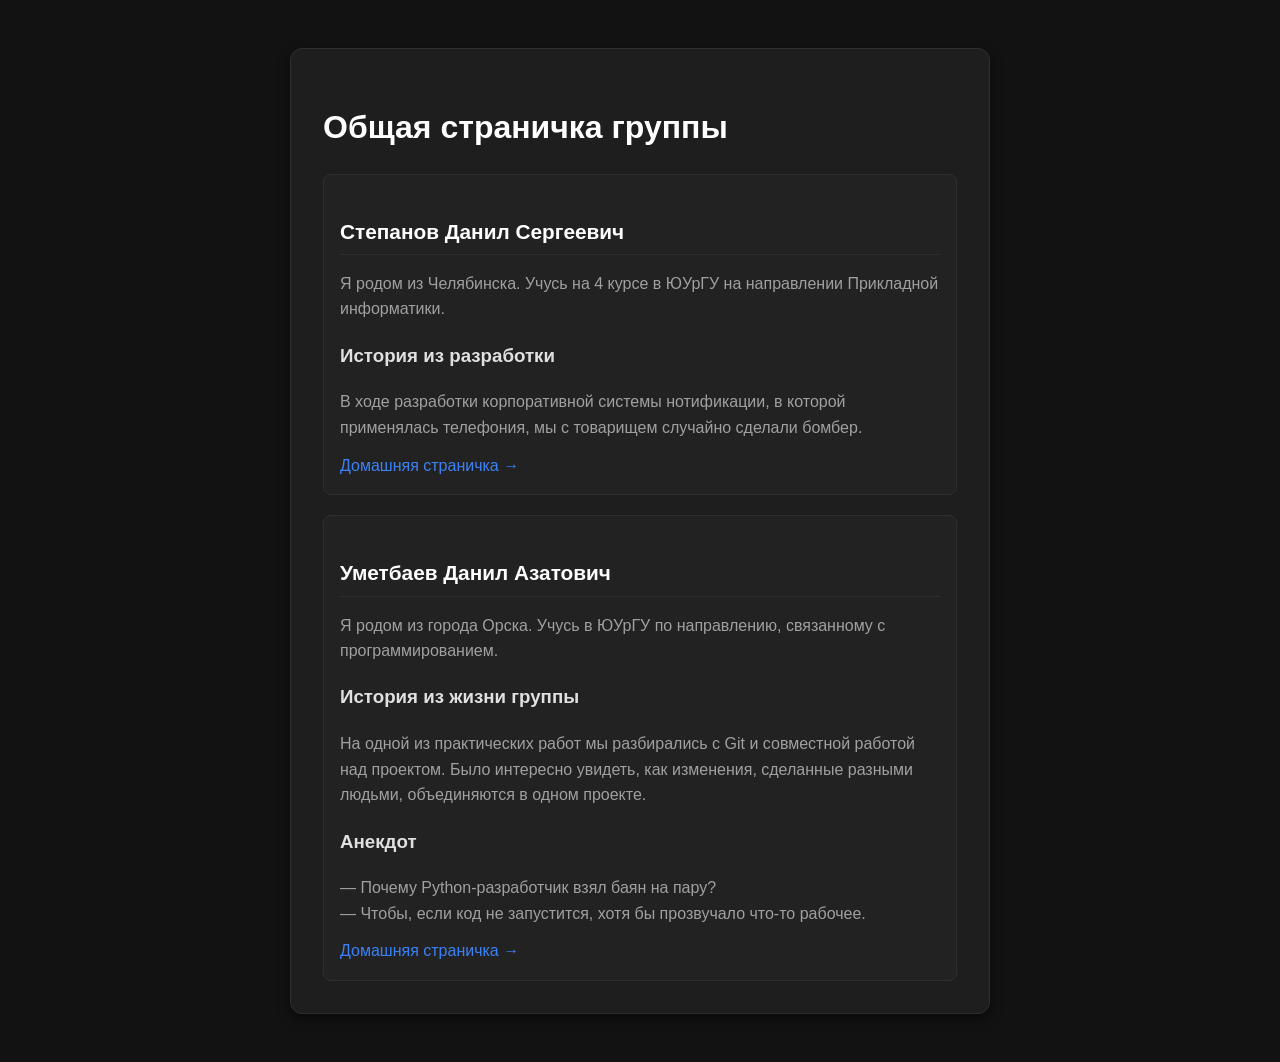
<file: index.html>
<!DOCTYPE html>
<html lang="ru">
<head>
    <meta charset="UTF-8">
    <title>Общая страничка группы</title>
    <!-- Подключение общего стиля -->
    <link rel="stylesheet" href="style.css">
</head>
<body>
    <div class="container">
        <h1>Общая страничка группы</h1>

        <div class="user-block">
            <h2>Степанов Данил Сергеевич</h2>

            <p>
                Я родом из Челябинска. Учусь на 4 курсе в ЮУрГУ на направлении Прикладной информатики.
            </p>

            <h3>История из разработки</h3>
            <p>
                В ходе разработки корпоративной системы нотификации, в которой применялась телефония, мы с товарищем случайно сделали бомбер.
            </p>

            <a href="StepanovHomePage.html">Домашняя страничка →</a>
        </div>

        <div class="user-block">
            <h2>Уметбаев Данил Азатович</h2>

            <p>
                Я родом из города Орска. Учусь в ЮУрГУ по направлению,
                связанному с программированием.
            </p>

            <h3>История из жизни группы</h3>
            <p>
                На одной из практических работ мы разбирались с Git и совместной
                работой над проектом. Было интересно увидеть, как изменения,
                сделанные разными людьми, объединяются в одном проекте.
            </p>

            <h3>Анекдот</h3>
            <p>
                — Почему Python-разработчик взял баян на пару?<br>
                — Чтобы, если код не запустится, хотя бы прозвучало что-то рабочее.
            </p>

            <a href="UmetbaevHomePage.html">Домашняя страничка →</a>
        </div>
    </div>
</body>
</html>
</file>
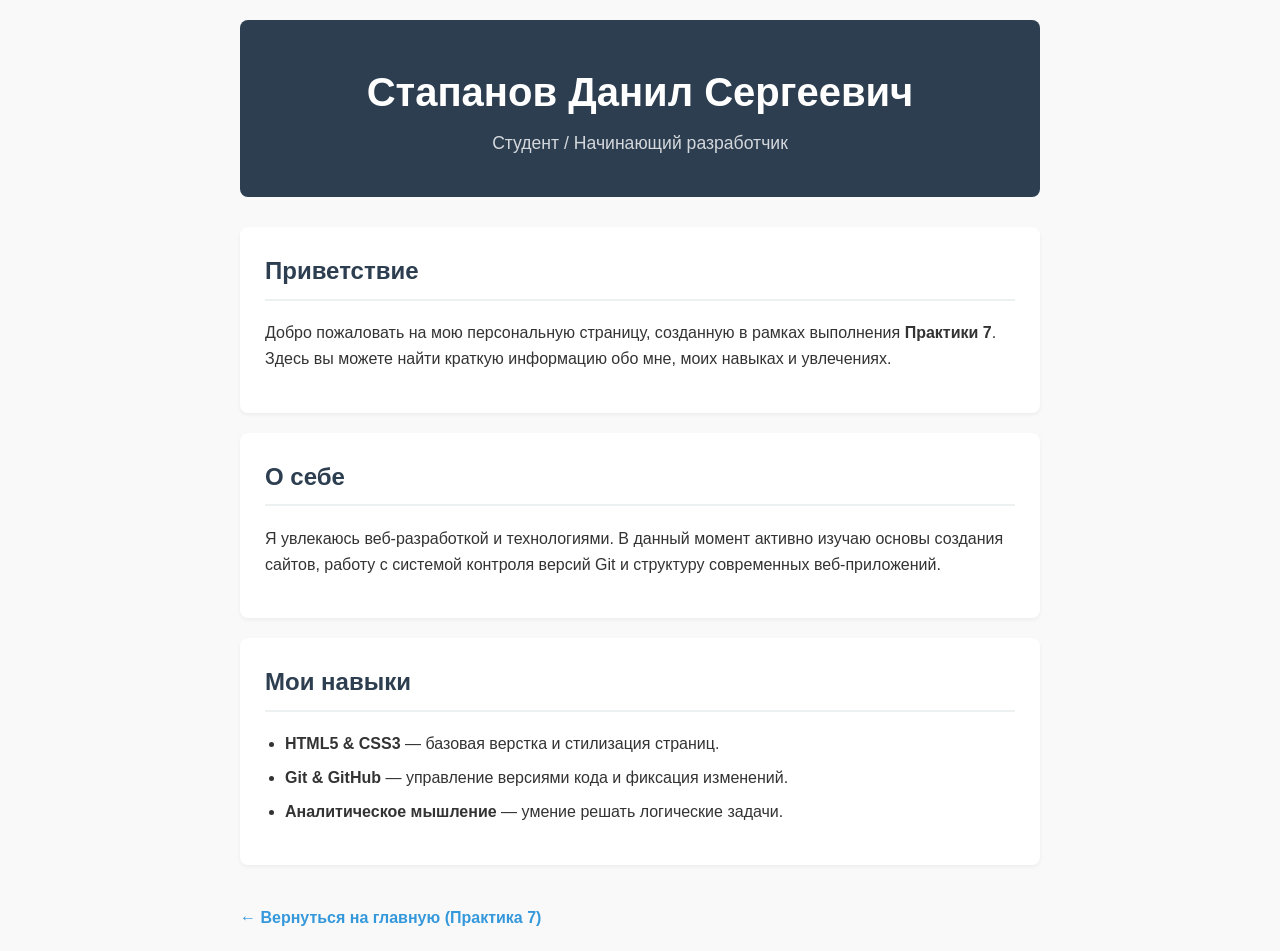
<file: about.html>
<!DOCTYPE html>
<html lang="ru">
<head>
    <meta charset="UTF-8">
    <meta name="viewport" content="width=device-width, initial-scale=1.0">
    <title>Обо мне | Практика 7</title>
    <style>
        body {
            font-family: 'Segoe UI', Tahoma, Geneva, Verdana, sans-serif;
            line-height: 1.6;
            color: #333;
            max-width: 800px;
            margin: 0 auto;
            padding: 20px;
            background-color: #f9f9f9;
        }
        header {
            text-align: center;
            padding: 40px 0;
            background: #2c3e50;
            color: #fff;
            border-radius: 8px;
            margin-bottom: 30px;
        }
        h1 {
            margin: 0;
            font-size: 2.5rem;
        }
        p.subtitle {
            margin: 5px 0 0;
            opacity: 0.8;
            font-size: 1.1rem;
        }
        section {
            background: #fff;
            padding: 25px;
            border-radius: 8px;
            box-shadow: 0 2px 4px rgba(0,0,0,0.05);
            margin-bottom: 20px;
        }
        h2 {
            color: #2c3e50;
            border-bottom: 2px solid #ecf0f1;
            padding-bottom: 8px;
            margin-top: 0;
        }
        ul {
            padding-left: 20px;
        }
        li {
            margin-bottom: 8px;
        }
        .back-link {
            display: inline-block;
            margin-top: 20px;
            color: #3498db;
            text-decoration: none;
            font-weight: bold;
        }
        .back-link:hover {
            text-decoration: underline;
        }
    </style>
</head>
<body>

    <header>
        <h1>Стапанов Данил Сергеевич</h1>
        <p class="subtitle">Студент / Начинающий разработчик</p>
    </header>

    <section>
        <h2>Приветствие</h2>
        <p>Добро пожаловать на мою персональную страницу, созданную в рамках выполнения <strong>Практики 7</strong>. Здесь вы можете найти краткую информацию обо мне, моих навыках и увлечениях.</p>
    </section>

    <section>
        <h2>О себе</h2>
        <p>Я увлекаюсь веб-разработкой и технологиями. В данный момент активно изучаю основы создания сайтов, работу с системой контроля версий Git и структуру современных веб-приложений.</p>
    </section>

    <section>
        <h2>Мои навыки</h2>
        <ul>
            <li><strong>HTML5 & CSS3</strong> — базовая верстка и стилизация страниц.</li>
            <li><strong>Git & GitHub</strong> — управление версиями кода и фиксация изменений.</li>
            <li><strong>Аналитическое мышление</strong> — умение решать логические задачи.</li>
        </ul>
    </section>

    <a href="index.html" class="back-link">&larr; Вернуться на главную (Практика 7)</a>

</body>
</html>
</file>
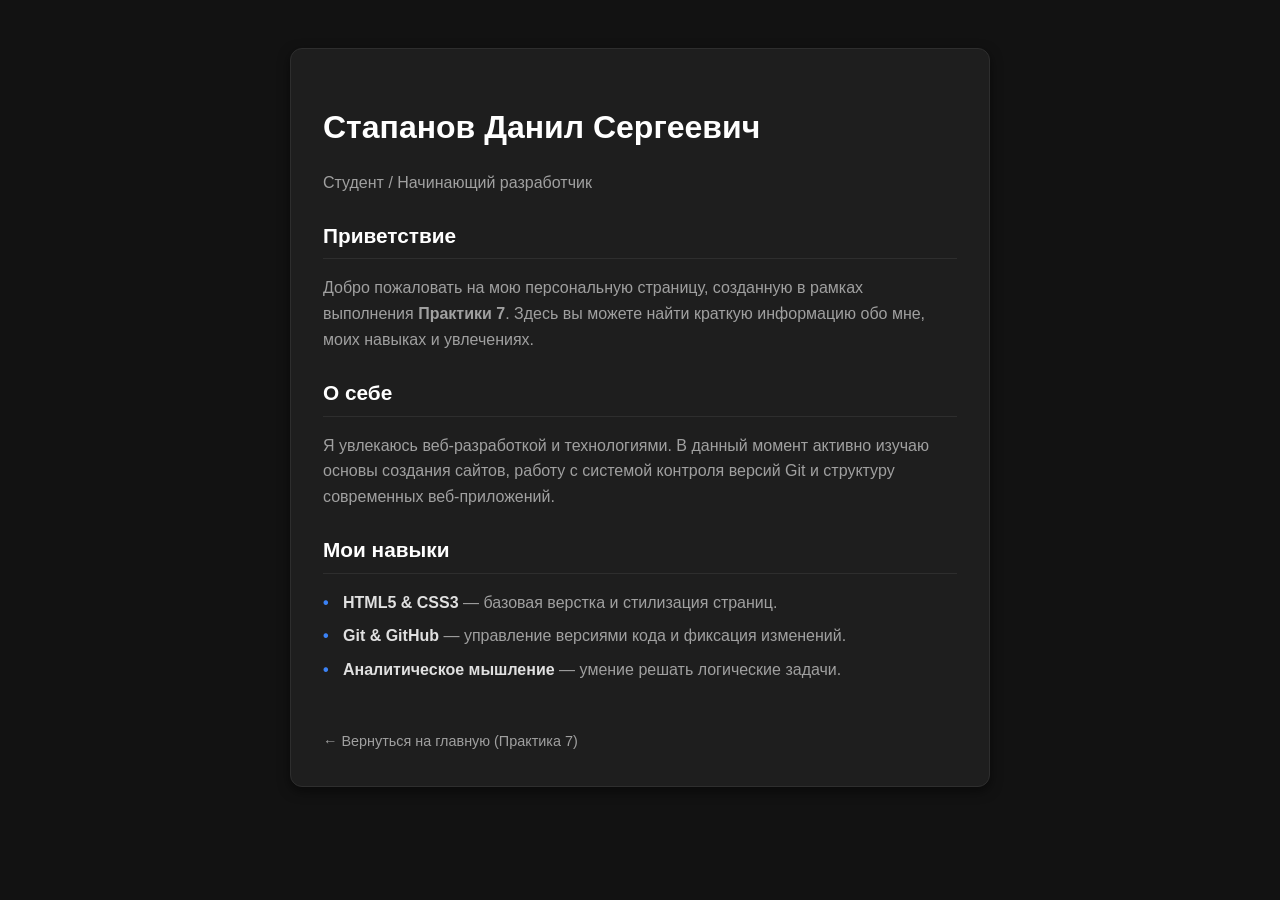
<file: StepanovHomePage.html>
<!DOCTYPE html>
<html lang="ru">
<head>
    <meta charset="UTF-8">
    <title>Степанов Данил Сергеевич | Практика 7</title>
    <!-- Подключение общего стиля -->
    <link rel="stylesheet" href="style.css">
</head>
<body>
    <div class="container">
        <h1>Стапанов Данил Сергеевич</h1>
        <p>Студент / Начинающий разработчик</p>

        <h2>Приветствие</h2>
        <p>Добро пожаловать на мою персональную страницу, созданную в рамках выполнения <strong>Практики 7</strong>. Здесь вы можете найти краткую информацию обо мне, моих навыках и увлечениях.</p>

        <h2>О себе</h2>
        <p>Я увлекаюсь веб-разработкой и технологиями. В данный момент активно изучаю основы создания сайтов, работу с системой контроля версий Git и структуру современных веб-приложений.</p>

        <h2>Мои навыки</h2>
        <ul>
            <li><strong>HTML5 & CSS3</strong> — базовая верстка и стилизация страниц.</li>
            <li><strong>Git & GitHub</strong> — управление версиями кода и фиксация изменений.</li>
            <li><strong>Аналитическое мышление</strong> — умение решать логические задачи.</li>
        </ul>

        <a href="index.html" class="back-link">← Вернуться на главную (Практика 7)</a>
    </div>
</body>
</html>
</file>
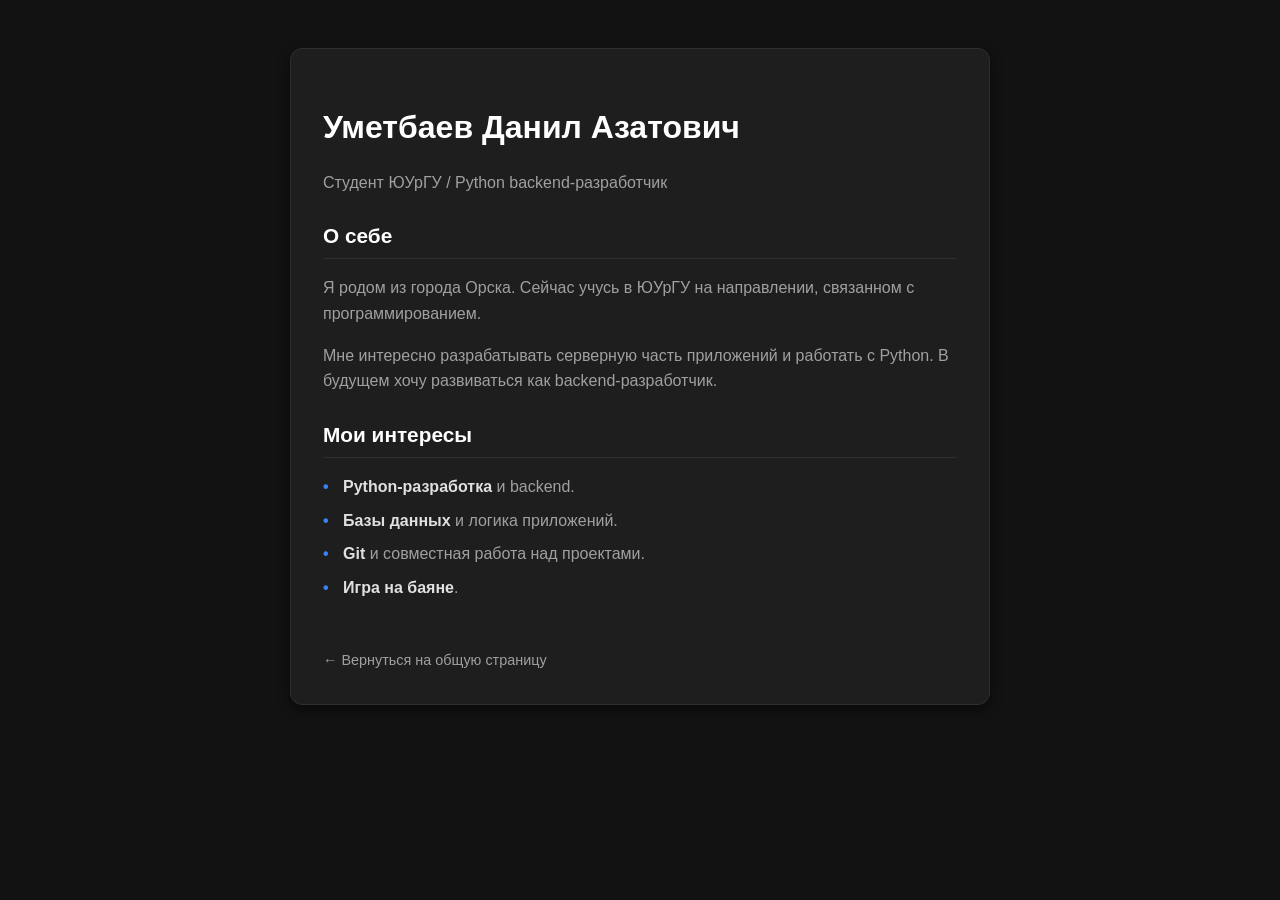
<file: UmetbaevHomePage.html>
<!DOCTYPE html>
<html lang="ru">
<head>
    <meta charset="UTF-8">
    <title>Уметбаев Данил Азатович</title>
    <!-- Подключение общего стиля -->
    <link rel="stylesheet" href="style.css">
</head>
<body>
    <div class="container">
        <h1>Уметбаев Данил Азатович</h1>
        <p>Студент ЮУрГУ / Python backend-разработчик</p>

        <h2>О себе</h2>
        <p>Я родом из города Орска. Сейчас учусь в ЮУрГУ на направлении, связанном с программированием.</p>
        <p>Мне интересно разрабатывать серверную часть приложений и работать с Python. В будущем хочу развиваться как backend-разработчик.</p>

        <h2>Мои интересы</h2>
        <ul>
            <li><strong>Python-разработка</strong> и backend.</li>
            <li><strong>Базы данных</strong> и логика приложений.</li>
            <li><strong>Git</strong> и совместная работа над проектами.</li>
            <li><strong>Игра на баяне</strong>.</li>
        </ul>

        <a href="index.html" class="back-link">← Вернуться на общую страницу</a>
    </div>
</body>
</html>
</file>
<file: style.css>
/* style.css - Унифицированные стили для тёмной темы */

:root {
    --bg-color: #121212;
    --card-bg: #1e1e1e;
    --border-color: #2e2e2e;
    --text-main: #e0e0e0;
    --text-muted: #a0a0a0;
    --accent-color: #3b82f6; /* Деликатный синий акцент */
    --accent-hover: #2563eb;
    --max-width: 700px;
}

* {
    box-sizing: border-box;
    margin: 5;
    padding: 0;
}

body {
    font-family: -apple-system, BlinkMacSystemFont, "Segoe UI", Roboto, Helvetica, Arial, sans-serif;
    background-color: var(--bg-color);
    color: var(--text-main);
    line-height: 1.6;
    padding: 40px 20px;
}

/* Контейнер-карточка (унифицированная форма) */
.container {
    max-width: var(--max-width);
    margin: 0 auto;
    background-color: var(--card-bg);
    padding: 32px;
    border-radius: 12px;
    border: 1px solid var(--border-color);
    box-shadow: 0 4px 12px rgba(0, 0, 0, 0.5);
}

/* Заголовки */
h1 {
    font-size: 2rem;
    font-weight: 700;
    margin-bottom: 8px;
    color: #ffffff;
}

h2 {
    font-size: 1.3rem;
    font-weight: 600;
    margin-top: 24px;
    margin-bottom: 12px;
    color: #ffffff;
    border-bottom: 1px solid var(--border-color);
    padding-bottom: 6px;
}

/* Списки */
ul {
    list-style-type: none;
    margin-bottom: 16px;
}

li {
    position: relative;
    padding-left: 20px;
    margin-bottom: 8px;
    color: var(--text-muted);
}

li::before {
    content: "•";
    position: absolute;
    left: 0;
    color: var(--accent-color);
    font-weight: bold;
}

li strong {
    color: var(--text-main);
}

/* Ссылки и навигация */
a {
    color: var(--accent-color);
    text-decoration: none;
    transition: color 0.2s ease;
}

a:hover {
    color: var(--accent-hover);
    text-decoration: underline;
}

.back-link {
    display: inline-block;
    margin-top: 32px;
    font-size: 0.9rem;
    color: var(--text-muted);
}

/* Стили для блоков пользователей на главной странице */
.user-block {
    margin-top: 20px;
    padding: 16px;
    background-color: rgba(255, 255, 255, 0.02);
    border: 1px solid var(--border-color);
    border-radius: 8px;
}

p {
    color: var(--text-muted);
    margin-bottom: 12px;
}
</file>
